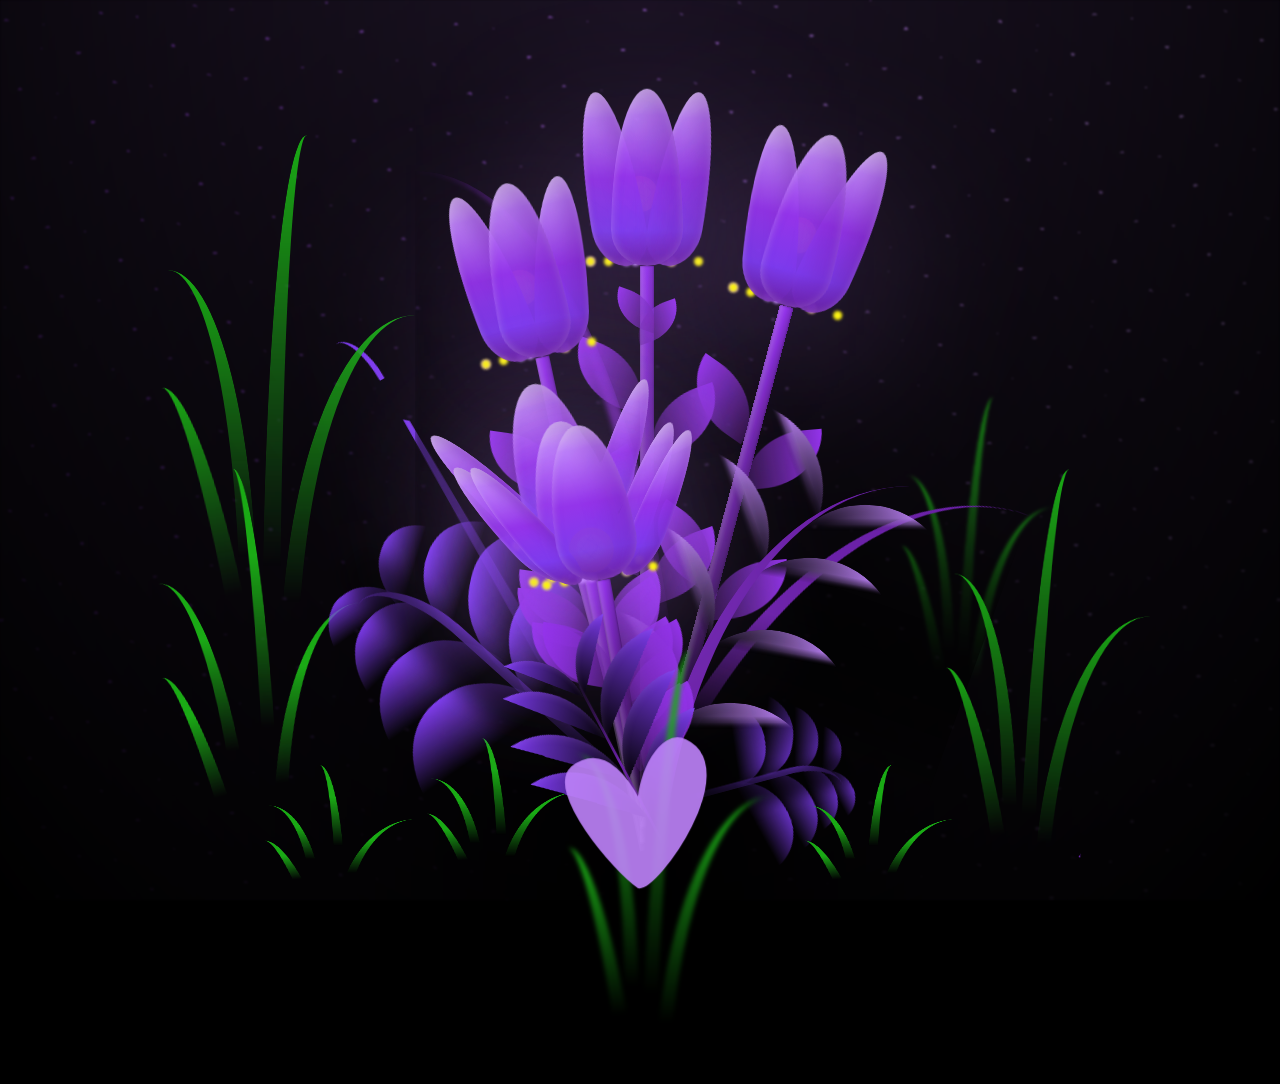
<file: flower/index.html>
<!DOCTYPE html>
<html lang="en" >
<head>
  <meta charset="UTF-8">
  <title>20/10 💜</title>
  <link rel="icon" href="data:image/svg+xml,<svg xmlns=%22http://www.w3.org/2000/svg%22 viewBox=%220 0 100 100%22><text y=%22.9em%22 font-size=%2290%22>💜</text></svg>">
  <link rel="stylesheet" href="./style.css">
  <link rel="stylesheet" href="../Firework/style.css">
</head>
<body class="not-loaded">

  <!-- SVG Spritesheet for Firework controls -->
  <div style="height: 0; width: 0; position: absolute; visibility: hidden;">
    <svg xmlns="http://www.w3.org/2000/svg">
      <symbol id="icon-play" viewBox="0 0 24 24">
        <path d="M8 5v14l11-7z"/>
      </symbol>
      <symbol id="icon-pause" viewBox="0 0 24 24">
        <path d="M6 19h4V5H6v14zm8-14v14h4V5h-4z"/>
      </symbol>
      <symbol id="icon-close" viewBox="0 0 24 24">
        <path d="M19 6.41L17.59 5 12 10.59 6.41 5 5 6.41 10.59 12 5 17.59 6.41 19 12 13.41 17.59 19 19 17.59 13.41 12z"/>
      </symbol>
      <symbol id="icon-settings" viewBox="0 0 24 24">
        <path d="M19.43 12.98c.04-.32.07-.64.07-.98s-.03-.66-.07-.98l2.11-1.65c.19-.15.24-.42.12-.64l-2-3.46c-.12-.22-.39-.3-.61-.22l-2.49 1c-.52-.4-1.08-.73-1.69-.98l-.38-2.65C14.46 2.18 14.25 2 14 2h-4c-.25 0-.46.18-.49.42l-.38 2.65c-.61.25-1.17.59-1.69.98l-2.49-1c-.23-.09-.49 0-.61.22l-2 3.46c-.13.22-.07.49.12.64l2.11 1.65c-.04.32-.07.65-.07.98s.03.66.07.98l-2.11 1.65c-.19.15-.24.42-.12.64l2 3.46c.12.22.39.3.61.22l2.49-1c.52.4 1.08.73 1.69.98l.38 2.65c.03.24.24.42.49.42h4c.25 0 .46-.18.49-.42l.38-2.65c.61-.25 1.17-.59 1.69-.98l2.49 1c.23.09.49 0 .61-.22l2-3.46c.12-.22.07-.49-.12-.64l-2.11-1.65zM12 15.5c-1.93 0-3.5-1.57-3.5-3.5s1.57-3.5 3.5-3.5 3.5 1.57 3.5 3.5-1.57 3.5-3.5 3.5z"/>
      </symbol>
      <symbol id="icon-sound-on" viewBox="0 0 24 24">
        <path d="M3 9v6h4l5 5V4L7 9H3zm13.5 3c0-1.77-1.02-3.29-2.5-4.03v8.05c1.48-.73 2.5-2.25 2.5-4.02zM14 3.23v2.06c2.89.86 5 3.54 5 6.71s-2.11 5.85-5 6.71v2.06c4.01-.91 7-4.49 7-8.77s-2.99-7.86-7-8.77z"/>
      </symbol>
      <symbol id="icon-sound-off" viewBox="0 0 24 24">
        <path d="M16.5 12c0-1.77-1.02-3.29-2.5-4.03v2.21l2.45 2.45c.03-.2.05-.41.05-.63zm2.5 0c0 .94-.2 1.82-.54 2.64l1.51 1.51C20.63 14.91 21 13.5 21 12c0-4.28-2.99-7.86-7-8.77v2.06c2.89.86 5 3.54 5 6.71zM4.27 3L3 4.27 7.73 9H3v6h4l5 5v-6.73l4.25 4.25c-.67.52-1.42.93-2.25 1.18v2.06c1.38-.31 2.63-.95 3.69-1.81L19.73 21 21 19.73l-9-9L4.27 3zM12 4L9.91 6.09 12 8.18V4z"/>
      </symbol>
    </svg>
  </div>

  <!-- Background Music -->
  <audio id="background-music" loop>
    <source src="../music.mp3" type="audio/mpeg">
  </audio>

  <!-- Next Button (hidden initially) -->
  <button class="next-button" id="next-button" style="display: none;">
    <span>típ nhé</span>
  </button>

  <!-- Photo Frame Left -->
  <div class="photo-frame photo-frame--left">
    <div class="frame-border">
      <img src="../img1.jpg" alt="Memory" class="frame-photo">
      <div class="frame-shine"></div>
    </div>
  </div>

  <!-- Photo Frame Right -->
  <div class="photo-frame photo-frame--right">
    <div class="frame-border">
      <img src="../img1.jpg" alt="Memory" class="frame-photo">
      <div class="frame-shine"></div>
    </div>
  </div>

  <!-- Fireflies (reduced for performance) -->
  <div class="fireflies">
    <div class="firefly"></div>
    <div class="firefly"></div>
    <div class="firefly"></div>
    <div class="firefly"></div>
    <div class="firefly"></div>
  </div>

  <div class="night"></div>
  
  <!-- Heartbeat animation at flower base -->
  <div class="heartbeat-container">
    <svg xmlns="http://www.w3.org/2000/svg" class="heartbeat-svg" version="1.1" viewBox="0 0 502.98 108.61">
      <path id="heart-purple" d="M213.35 29.43c19.41-15.19 33.68 10.86 37.73 18.82-.28-13.61 11.64-40.98 25.94-34.01 32.3 15.74-15.88 83.8-26.4 81.76-13.24-9-51.35-53.3-37.27-66.57Z" style="fill:#c084fc;stroke:#c084fc;stroke-width:1.5;stroke-linecap:butt;stroke-linejoin:miter;stroke-miterlimit:4;stroke-dasharray:none;stroke-opacity:1"/>
      <path pathLength="1" id="line-purple" d="M5.32 78.13c.96-.01 5-8.5 5.54-8.54.58-.05 6.1 8.51 7.1 8.51 3.66 0 9.29.06 10.71.05 2.53-.01 4.82-72.88 4.82-72.88l4.76 97.28 3.97-24.45 20.45-.22C64 77.86 77.1 63.66 78.36 63.8c1.31.15 6.68 14.08 7.94 14.07 2.3-.03 33.32.04 35.76.02.96 0 5-8.5 5.53-8.53.59-.05 6.1 8.51 7.1 8.5 3.66 0 9.3.07 10.72.06 2.53-.02 4.81-72.89 4.81-72.89l4.77 97.28 3.97-24.44s83.34-3.33 74.69 7.67c-8.65 11-45.3-42.94-31.65-53.58 25.6-19.96 49.96 36.94 40.26 36.5-12.2-.53 1.8-62.32 23.41-51.7 32.24 15.86-17.56 84.92-26.4 81.77-5.73-2.05-.68-21.68 31.4-26.58 26.65-6.42 29.5 2.35 52.62 7.11 2.53-.02 4.82-72.89 4.82-72.89l4.76 97.28 3.97-24.44 20.45-.22c1.31-.02 14.41-14.22 15.68-14.07 1.32.15 6.7 14.08 7.95 14.07 2.29-.03 33.32.04 35.76.02.95 0 5-8.5 5.53-8.54.58-.04 6.1 8.52 7.1 8.52 3.66 0 9.3.06 10.72.05 2.53-.02 4.81-72.89 4.81-72.89l4.77 97.28 3.97-24.44 20.45-.23c1.31-.01 14.4-14.22 15.68-14.07 1.32.16 6.69 14.09 7.94 14.07" />
    </svg>
  </div>
  
  <div class="flowers">
    <div class="flower flower--1">
      <div class="flower__leafs flower__leafs--1">
        <div class="flower__leaf flower__leaf--1"></div>
        <div class="flower__leaf flower__leaf--2"></div>
        <div class="flower__leaf flower__leaf--3"></div>
        <div class="flower__white-circle"></div>

        <div class="flower__light flower__light--1"></div>
        <div class="flower__light flower__light--2"></div>
        <div class="flower__light flower__light--3"></div>
        <div class="flower__light flower__light--4"></div>
        <div class="flower__light flower__light--5"></div>
        <div class="flower__light flower__light--6"></div>
        <div class="flower__light flower__light--7"></div>
        <div class="flower__light flower__light--8"></div>

      </div>
      <div class="flower__line">
        <div class="flower__line__leaf flower__line__leaf--1"></div>
        <div class="flower__line__leaf flower__line__leaf--2"></div>
        <div class="flower__line__leaf flower__line__leaf--3"></div>
        <div class="flower__line__leaf flower__line__leaf--4"></div>
        <div class="flower__line__leaf flower__line__leaf--5"></div>
        <div class="flower__line__leaf flower__line__leaf--6"></div>
      </div>
    </div>

    <div class="flower flower--6 flower--blooming">
      <div class="flower__leafs flower__leafs--6">
        <div class="flower__leaf flower__leaf--1"></div>
        <div class="flower__leaf flower__leaf--2"></div>
        <div class="flower__leaf flower__leaf--3"></div>
        <div class="flower__white-circle"></div>

        <div class="flower__light flower__light--1"></div>
        <div class="flower__light flower__light--2"></div>
        <div class="flower__light flower__light--3"></div>
        <div class="flower__light flower__light--4"></div>
        <div class="flower__light flower__light--5"></div>
        <div class="flower__light flower__light--6"></div>
        <div class="flower__light flower__light--7"></div>
        <div class="flower__light flower__light--8"></div>

      </div>
      <div class="flower__line">
        <div class="flower__line__leaf flower__line__leaf--1"></div>
        <div class="flower__line__leaf flower__line__leaf--2"></div>
        <div class="flower__line__leaf flower__line__leaf--3"></div>
      </div>
    </div>

    <div class="flower flower--2">
      <div class="flower__leafs flower__leafs--2">
        <div class="flower__leaf flower__leaf--1"></div>
        <div class="flower__leaf flower__leaf--2"></div>
        <div class="flower__leaf flower__leaf--3"></div>
        <div class="flower__white-circle"></div>

        <div class="flower__light flower__light--1"></div>
        <div class="flower__light flower__light--2"></div>
        <div class="flower__light flower__light--3"></div>
        <div class="flower__light flower__light--4"></div>
        <div class="flower__light flower__light--5"></div>
        <div class="flower__light flower__light--6"></div>
        <div class="flower__light flower__light--7"></div>
        <div class="flower__light flower__light--8"></div>

      </div>
      <div class="flower__line">
        <div class="flower__line__leaf flower__line__leaf--1"></div>
        <div class="flower__line__leaf flower__line__leaf--2"></div>
        <div class="flower__line__leaf flower__line__leaf--3"></div>
        <div class="flower__line__leaf flower__line__leaf--4"></div>
      </div>
    </div>

    <div class="flower flower--3">
      <div class="flower__leafs flower__leafs--3">
        <div class="flower__leaf flower__leaf--1"></div>
        <div class="flower__leaf flower__leaf--2"></div>
        <div class="flower__leaf flower__leaf--3"></div>
        <div class="flower__white-circle"></div>

        <div class="flower__light flower__light--1"></div>
        <div class="flower__light flower__light--2"></div>
        <div class="flower__light flower__light--3"></div>
        <div class="flower__light flower__light--4"></div>
        <div class="flower__light flower__light--5"></div>
        <div class="flower__light flower__light--6"></div>
        <div class="flower__light flower__light--7"></div>
        <div class="flower__light flower__light--8"></div>

      </div>
      <div class="flower__line">
        <div class="flower__line__leaf flower__line__leaf--1"></div>
        <div class="flower__line__leaf flower__line__leaf--2"></div>
        <div class="flower__line__leaf flower__line__leaf--3"></div>
        <div class="flower__line__leaf flower__line__leaf--4"></div>
      </div>
    </div>

    <div class="flower flower--4 flower--blooming">
      <div class="flower__leafs flower__leafs--4">
        <div class="flower__leaf flower__leaf--1"></div>
        <div class="flower__leaf flower__leaf--2"></div>
        <div class="flower__leaf flower__leaf--3"></div>
        <div class="flower__white-circle"></div>

        <div class="flower__light flower__light--1"></div>
        <div class="flower__light flower__light--2"></div>
        <div class="flower__light flower__light--3"></div>
        <div class="flower__light flower__light--4"></div>
        <div class="flower__light flower__light--5"></div>
        <div class="flower__light flower__light--6"></div>
        <div class="flower__light flower__light--7"></div>
        <div class="flower__light flower__light--8"></div>

      </div>
      <div class="flower__line">
        <div class="flower__line__leaf flower__line__leaf--1"></div>
        <div class="flower__line__leaf flower__line__leaf--2"></div>
        <div class="flower__line__leaf flower__line__leaf--3"></div>
      </div>
    </div>

    <div class="flower flower--5 flower--blooming">
      <div class="flower__leafs flower__leafs--5">
        <div class="flower__leaf flower__leaf--1"></div>
        <div class="flower__leaf flower__leaf--2"></div>
        <div class="flower__leaf flower__leaf--3"></div>
        <div class="flower__white-circle"></div>

        <div class="flower__light flower__light--1"></div>
        <div class="flower__light flower__light--2"></div>
        <div class="flower__light flower__light--3"></div>
        <div class="flower__light flower__light--4"></div>
        <div class="flower__light flower__light--5"></div>
        <div class="flower__light flower__light--6"></div>
        <div class="flower__light flower__light--7"></div>
        <div class="flower__light flower__light--8"></div>

      </div>
      <div class="flower__line">
        <div class="flower__line__leaf flower__line__leaf--1"></div>
        <div class="flower__line__leaf flower__line__leaf--2"></div>
        <div class="flower__line__leaf flower__line__leaf--3"></div>
      </div>
    </div>

    <div class="grow-ans" style="--d:1.2s">
      <div class="flower__g-long">
        <div class="flower__g-long__top"></div>
        <div class="flower__g-long__bottom"></div>
      </div>
    </div>

    <div class="growing-grass">
      <div class="flower__grass flower__grass--1">
        <div class="flower__grass--top"></div>
        <div class="flower__grass--bottom"></div>
        <div class="flower__grass__leaf flower__grass__leaf--1"></div>
        <div class="flower__grass__leaf flower__grass__leaf--2"></div>
        <div class="flower__grass__leaf flower__grass__leaf--3"></div>
        <div class="flower__grass__leaf flower__grass__leaf--4"></div>
        <div class="flower__grass__leaf flower__grass__leaf--5"></div>
        <div class="flower__grass__leaf flower__grass__leaf--6"></div>
        <div class="flower__grass__leaf flower__grass__leaf--7"></div>
        <div class="flower__grass__leaf flower__grass__leaf--8"></div>
        <div class="flower__grass__overlay"></div>
      </div>
    </div>

    <div class="growing-grass">
      <div class="flower__grass flower__grass--2">
        <div class="flower__grass--top"></div>
        <div class="flower__grass--bottom"></div>
        <div class="flower__grass__leaf flower__grass__leaf--1"></div>
        <div class="flower__grass__leaf flower__grass__leaf--2"></div>
        <div class="flower__grass__leaf flower__grass__leaf--3"></div>
        <div class="flower__grass__leaf flower__grass__leaf--4"></div>
        <div class="flower__grass__leaf flower__grass__leaf--5"></div>
        <div class="flower__grass__leaf flower__grass__leaf--6"></div>
        <div class="flower__grass__leaf flower__grass__leaf--7"></div>
        <div class="flower__grass__leaf flower__grass__leaf--8"></div>
        <div class="flower__grass__overlay"></div>
      </div>
    </div>

    <div class="grow-ans" style="--d:2.4s">
      <div class="flower__g-right flower__g-right--1">
        <div class="leaf"></div>
      </div>
    </div>

    <div class="grow-ans" style="--d:2.8s">
      <div class="flower__g-right flower__g-right--2">
        <div class="leaf"></div>
      </div>
    </div>

    <div class="grow-ans" style="--d:2.8s">
      <div class="flower__g-front">
        <div class="flower__g-front__leaf-wrapper flower__g-front__leaf-wrapper--1">
          <div class="flower__g-front__leaf"></div>
        </div>
        <div class="flower__g-front__leaf-wrapper flower__g-front__leaf-wrapper--2">
          <div class="flower__g-front__leaf"></div>
        </div>
        <div class="flower__g-front__leaf-wrapper flower__g-front__leaf-wrapper--3">
          <div class="flower__g-front__leaf"></div>
        </div>
        <div class="flower__g-front__leaf-wrapper flower__g-front__leaf-wrapper--4">
          <div class="flower__g-front__leaf"></div>
        </div>
        <div class="flower__g-front__leaf-wrapper flower__g-front__leaf-wrapper--5">
          <div class="flower__g-front__leaf"></div>
        </div>
        <div class="flower__g-front__leaf-wrapper flower__g-front__leaf-wrapper--6">
          <div class="flower__g-front__leaf"></div>
        </div>
        <div class="flower__g-front__leaf-wrapper flower__g-front__leaf-wrapper--7">
          <div class="flower__g-front__leaf"></div>
        </div>
        <div class="flower__g-front__leaf-wrapper flower__g-front__leaf-wrapper--8">
          <div class="flower__g-front__leaf"></div>
        </div>
        <div class="flower__g-front__line"></div>
      </div>
    </div>

    <div class="grow-ans" style="--d:3.2s">
      <div class="flower__g-fr">
        <div class="leaf"></div>
        <div class="flower__g-fr__leaf flower__g-fr__leaf--1"></div>
        <div class="flower__g-fr__leaf flower__g-fr__leaf--2"></div>
        <div class="flower__g-fr__leaf flower__g-fr__leaf--3"></div>
        <div class="flower__g-fr__leaf flower__g-fr__leaf--4"></div>
        <div class="flower__g-fr__leaf flower__g-fr__leaf--5"></div>
        <div class="flower__g-fr__leaf flower__g-fr__leaf--6"></div>
        <div class="flower__g-fr__leaf flower__g-fr__leaf--7"></div>
        <div class="flower__g-fr__leaf flower__g-fr__leaf--8"></div>
      </div>
    </div>

    <div class="long-g long-g--0">
      <div class="grow-ans" style="--d:3s">
        <div class="leaf leaf--0"></div>
      </div>
      <div class="grow-ans" style="--d:2.2s">
        <div class="leaf leaf--1"></div>
      </div>
      <div class="grow-ans" style="--d:3.4s">
        <div class="leaf leaf--2"></div>
      </div>
      <div class="grow-ans" style="--d:3.6s">
        <div class="leaf leaf--3"></div>
      </div>
    </div>

    <div class="long-g long-g--1">
      <div class="grow-ans" style="--d:3.6s">
        <div class="leaf leaf--0"></div>
      </div>
      <div class="grow-ans" style="--d:3.8s">
        <div class="leaf leaf--1"></div>
      </div>
      <div class="grow-ans" style="--d:4s">
        <div class="leaf leaf--2"></div>
      </div>
      <div class="grow-ans" style="--d:4.2s">
        <div class="leaf leaf--3"></div>
      </div>
    </div>

    <div class="long-g long-g--2">
      <div class="grow-ans" style="--d:4s">
        <div class="leaf leaf--0"></div>
      </div>
      <div class="grow-ans" style="--d:4.2s">
        <div class="leaf leaf--1"></div>
      </div>
      <div class="grow-ans" style="--d:4.4s">
        <div class="leaf leaf--2"></div>
      </div>
      <div class="grow-ans" style="--d:4.6s">
        <div class="leaf leaf--3"></div>
      </div>
    </div>

    <div class="long-g long-g--3">
      <div class="grow-ans" style="--d:4s">
        <div class="leaf leaf--0"></div>
      </div>
      <div class="grow-ans" style="--d:4.2s">
        <div class="leaf leaf--1"></div>
      </div>
      <div class="grow-ans" style="--d:3s">
        <div class="leaf leaf--2"></div>
      </div>
      <div class="grow-ans" style="--d:3.6s">
        <div class="leaf leaf--3"></div>
      </div>
    </div>

    <div class="long-g long-g--4">
      <div class="grow-ans" style="--d:4s">
        <div class="leaf leaf--0"></div>
      </div>
      <div class="grow-ans" style="--d:4.2s">
        <div class="leaf leaf--1"></div>
      </div>
      <div class="grow-ans" style="--d:3s">
        <div class="leaf leaf--2"></div>
      </div>
      <div class="grow-ans" style="--d:3.6s">
        <div class="leaf leaf--3"></div>
      </div>
    </div>

    <div class="long-g long-g--5">
      <div class="grow-ans" style="--d:4s">
        <div class="leaf leaf--0"></div>
      </div>
      <div class="grow-ans" style="--d:4.2s">
        <div class="leaf leaf--1"></div>
      </div>
      <div class="grow-ans" style="--d:3s">
        <div class="leaf leaf--2"></div>
      </div>
      <div class="grow-ans" style="--d:3.6s">
        <div class="leaf leaf--3"></div>
      </div>
    </div>

    <div class="long-g long-g--6">
      <div class="grow-ans" style="--d:4.2s">
        <div class="leaf leaf--0"></div>
      </div>
      <div class="grow-ans" style="--d:4.4s">
        <div class="leaf leaf--1"></div>
      </div>
      <div class="grow-ans" style="--d:4.6s">
        <div class="leaf leaf--2"></div>
      </div>
      <div class="grow-ans" style="--d:4.8s">
        <div class="leaf leaf--3"></div>
      </div>
    </div>

    <div class="long-g long-g--7">
      <div class="grow-ans" style="--d:3s">
        <div class="leaf leaf--0"></div>
      </div>
      <div class="grow-ans" style="--d:3.2s">
        <div class="leaf leaf--1"></div>
      </div>
      <div class="grow-ans" style="--d:3.5s">
        <div class="leaf leaf--2"></div>
      </div>
      <div class="grow-ans" style="--d:3.6s">
        <div class="leaf leaf--3"></div>
      </div>
    </div>
  </div>

  <!-- Firework Canvas Container (hidden initially) -->
  <div id="firework-container" class="scene-container" style="display: none;">
    <div class="stage-container">
      <div class="canvas-container">
        <canvas id="trails-canvas"></canvas>
        <canvas id="main-canvas"></canvas>
      </div>
    </div>
    <div class="controls">
      <div class="btn pause-btn">
        <svg fill="white" width="24" height="24"><use href="#icon-pause" xlink:href="#icon-pause"></use></svg>
      </div>
      <div class="btn sound-btn">
        <svg fill="white" width="24" height="24"><use href="#icon-sound-on" xlink:href="#icon-sound-on"></use></svg>
      </div>
      <div class="btn settings-btn">
        <svg fill="white" width="24" height="24"><use href="#icon-settings" xlink:href="#icon-settings"></use></svg>
      </div>
    </div>
    <div class="menu">
      <div class="menu__inner-wrap">
        <div class="menu__header">Settings</div>
        <form>
          <div class="form-option form-option--select">
            <label class="shell-type-label">Shell Type</label>
            <select class="shell-type">
              <option value="Random">Random</option>
            </select>
          </div>
          <div class="form-option form-option--select">
            <label class="shell-size-label">Shell Size</label>
            <select class="shell-size">
              <option value="3">Large</option>
            </select>
          </div>
          <div class="form-option form-option--select">
            <label class="quality-ui-label">Quality</label>
            <select class="quality-ui">
              <option value="3">High</option>
            </select>
          </div>
          <div class="form-option form-option--select">
            <label class="sky-lighting-label">Sky Lighting</label>
            <select class="sky-lighting">
              <option value="2">Normal</option>
            </select>
          </div>
          <div class="form-option form-option--select">
            <label class="scaleFactor-label">Scale</label>
            <select class="scaleFactor">
              <option value="1">1x</option>
            </select>
          </div>
          <div class="form-option form-option--checkbox">
            <label class="auto-launch-label">Auto Fire</label>
            <input class="auto-launch" type="checkbox" checked />
          </div>
          <div class="form-option form-option--checkbox">
            <label class="finale-mode-label">Finale Mode</label>
            <input class="finale-mode" type="checkbox" />
          </div>
          <div class="form-option form-option--checkbox">
            <label class="hide-controls-label">Hide Controls</label>
            <input class="hide-controls" type="checkbox" />
          </div>
          <div class="form-option form-option--checkbox form-option--fullscreen">
            <label class="fullscreen-label">Fullscreen</label>
            <input class="fullscreen" type="checkbox" />
          </div>
          <div class="form-option form-option--checkbox">
            <label class="long-exposure-label">Open Shutter</label>
            <input class="long-exposure" type="checkbox" />
          </div>
        </form>
      </div>
    </div>
  </div>

  <!-- Heart Animation Container (hidden initially) -->
  <div id="heart-container" class="scene-container" style="display: none;">
    <div id="heart-3d-container"></div>
    <div class="heart-fireflies">
      <div class="firefly"></div>
      <div class="firefly"></div>
      <div class="firefly"></div>
      <div class="firefly"></div>
      <div class="firefly"></div>
    </div>
    <div id="heart-message-overlay">
      <div id="heart-message-text"></div>
    </div>
  </div>

</body>

  <!-- Import map for Three.js -->
  <script type="importmap">
    {
      "imports": {
        "three": "https://cdn.jsdelivr.net/npm/three@0.162.0/build/three.module.js",
        "three/addons/": "https://cdn.jsdelivr.net/npm/three@0.162.0/examples/jsm/"
      }
    }
  </script>
  
  <!-- Firework dependencies -->
  <script src='https://s3-us-west-2.amazonaws.com/s.cdpn.io/329180/fscreen%401.0.1.js'></script>
  <script src='https://s3-us-west-2.amazonaws.com/s.cdpn.io/329180/Stage%400.1.4.js'></script>
  <script src='https://s3-us-west-2.amazonaws.com/s.cdpn.io/329180/MyMath.js'></script>
  
  <!-- Main scripts -->
  <script src="./script.js"></script>
  <script src="./firework-full.js"></script>
  <script type="module" src="./heart-animation-full.js"></script>

</body>
</html>
</file>
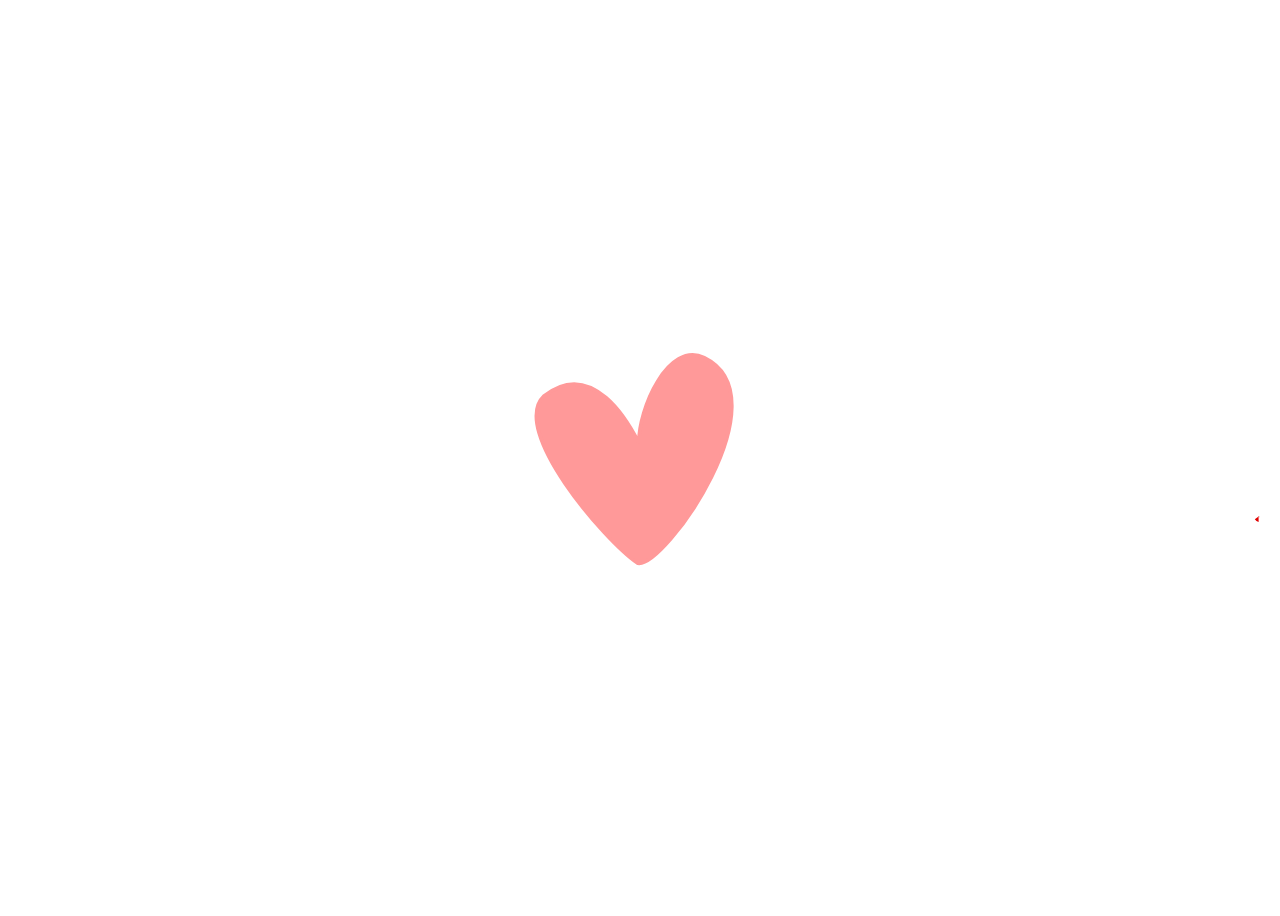
<file: hands/index.html>
<!DOCTYPE html>
<html lang="en" >
<head>
  <meta charset="UTF-8">
  <title> 💖 Heart Rate line animation </title>
  <link rel="stylesheet" href="./style.css">

</head>
<body>
<!-- partial:index.partial.html -->
<svg xmlns="http://www.w3.org/2000/svg" id="svg5" version="1.1" viewBox="0 0 502.98 108.61">
  <path id="heart" d="M213.35 29.43c19.41-15.19 33.68 10.86 37.73 18.82-.28-13.61 11.64-40.98 25.94-34.01 32.3 15.74-15.88 83.8-26.4 81.76-13.24-9-51.35-53.3-37.27-66.57Z" style="fill:#ff9999;stroke:#ff9999;stroke-width:1.5;stroke-linecap:butt;stroke-linejoin:miter;stroke-miterlimit:4;stroke-dasharray:none;stroke-opacity:1"/>
  <path  pathLength="1" id="line" d="M5.32 78.13c.96-.01 5-8.5 5.54-8.54.58-.05 6.1 8.51 7.1 8.51 3.66 0 9.29.06 10.71.05 2.53-.01 4.82-72.88 4.82-72.88l4.76 97.28 3.97-24.45 20.45-.22C64 77.86 77.1 63.66 78.36 63.8c1.31.15 6.68 14.08 7.94 14.07 2.3-.03 33.32.04 35.76.02.96 0 5-8.5 5.53-8.53.59-.05 6.1 8.51 7.1 8.5 3.66 0 9.3.07 10.72.06 2.53-.02 4.81-72.89 4.81-72.89l4.77 97.28 3.97-24.44s83.34-3.33 74.69 7.67c-8.65 11-45.3-42.94-31.65-53.58 25.6-19.96 49.96 36.94 40.26 36.5-12.2-.53 1.8-62.32 23.41-51.7 32.24 15.86-17.56 84.92-26.4 81.77-5.73-2.05-.68-21.68 31.4-26.58 26.65-6.42 29.5 2.35 52.62 7.11 2.53-.02 4.82-72.89 4.82-72.89l4.76 97.28 3.97-24.44 20.45-.22c1.31-.02 14.41-14.22 15.68-14.07 1.32.15 6.7 14.08 7.95 14.07 2.29-.03 33.32.04 35.76.02.95 0 5-8.5 5.53-8.54.58-.04 6.1 8.52 7.1 8.52 3.66 0 9.3.06 10.72.05 2.53-.02 4.81-72.89 4.81-72.89l4.77 97.28 3.97-24.44 20.45-.23c1.31-.01 14.4-14.22 15.68-14.07 1.32.16 6.69 14.09 7.94 14.07" />
</svg>
<!-- partial -->
  
</body>
</html>
</file>
<file: flower/style.css>
*,
*::after,
*::before {
  padding: 0;
  margin: 0;
  box-sizing: border-box;
} 

:root {
  --dark-color: #000;
}

body {
  display: flex;
  align-items: flex-end;
  justify-content: center;
  min-height: 100vh;
  background-color: var(--dark-color);
  overflow: hidden;
  perspective: 1000px;
  transition: height 3s ease-out;
}

body.flying-to-sky {
  overflow: hidden; /* No scroll, just transform */
}

/* Disable other animations during flying */
body.flying-to-sky .flowers,
body.flying-to-sky .photo-frame,
body.flying-to-sky .fireflies,
body.flying-to-sky .heartbeat-container {
  animation: none;
  transition: none; /* Use JS transform only */
}

/* Next Button Styles */
.next-button {
  position: fixed;
  top: 3vmin;
  right: 3vmin;
  padding: 2vmin 3vmin;
  border-radius: 50px;
  border: 2px solid #c084fc;
  background: linear-gradient(135deg, #9333ea, #7c3aed);
  color: white;
  font-size: 2.5vmin;
  font-weight: bold;
  cursor: pointer;
  z-index: 1000;
  display: flex;
  align-items: center;
  justify-content: center;
  box-shadow: 0 4px 20px rgba(147, 51, 234, 0.4), 0 0 40px rgba(147, 51, 234, 0.2);
  transition: all 0.3s ease;
  outline: none;
  animation: pulse-button 2s ease-in-out infinite;
  white-space: nowrap;
  font-family: Arial, sans-serif;
  will-change: transform, box-shadow;
  backface-visibility: hidden;
}

.next-button:hover {
  transform: scale(1.05);
  box-shadow: 0 6px 30px rgba(147, 51, 234, 0.6), 0 0 60px rgba(147, 51, 234, 0.4);
  background: linear-gradient(135deg, #a855f7, #9333ea);
}

.next-button:active {
  transform: scale(0.95);
}

.next-button span {
  display: inline-block;
  transition: transform 0.3s ease;
}

.next-button:hover span {
  transform: scale(1.05);
}

@keyframes pulse-button {
  0%, 100% {
    box-shadow: 0 4px 20px rgba(147, 51, 234, 0.4), 0 0 40px rgba(147, 51, 234, 0.2);
  }
  50% {
    box-shadow: 0 6px 30px rgba(147, 51, 234, 0.6), 0 0 60px rgba(147, 51, 234, 0.4);
  }
}

/* Photo Frame Styles */
.photo-frame {
  position: fixed;
  top: 50%;
  transform: translateY(-50%);
  z-index: 500;
  opacity: 0;
  animation: sway 4s ease-in-out infinite, fadeInFrame 2s ease-out 1s forwards;
  transition: transform 3s ease-out, opacity 3s ease-out;
  will-change: transform, opacity;
  backface-visibility: hidden;
}

/* Photo frames will be animated via JS */

.photo-frame--left {
  left: 5vmin;
}

.photo-frame--right {
  right: 5vmin;
}

.frame-border {
  position: relative;
  padding: 1.5vmin;
  background: linear-gradient(135deg, #8b5cf6, #6d28d9, #7c3aed);
  border-radius: 2vmin;
  box-shadow: 
    0 8px 32px rgba(139, 92, 246, 0.4),
    0 0 60px rgba(139, 92, 246, 0.2),
    inset 0 2px 4px rgba(255, 255, 255, 0.3);
  overflow: hidden;
}

/* Circle frame for left */
.photo-frame--left .frame-border {
  width: 35vmin;
  height: 35vmin;
  border-radius: 50%;
  padding: 1.5vmin;
  background: linear-gradient(135deg, #a78bfa, #8b5cf6, #7c3aed);
  box-shadow: 
    0 8px 32px rgba(139, 92, 246, 0.5),
    0 0 60px rgba(139, 92, 246, 0.3),
    inset 0 2px 4px rgba(255, 255, 255, 0.3);
}

.photo-frame--left .frame-photo {
  width: 32vmin;
  height: 32vmin;
  border-radius: 50%;
  object-fit: cover;
}

/* Heart frame for right */
.photo-frame--right .frame-border {
  width: 35vmin;
  height: 35vmin;
  border-radius: 0;
  padding: 0;
  background: linear-gradient(135deg, #e879f9, #c026d3, #a855f7);
  box-shadow: 
    0 8px 32px rgba(232, 121, 249, 0.5),
    0 0 60px rgba(232, 121, 249, 0.3),
    inset 0 2px 4px rgba(255, 255, 255, 0.3);
  clip-path: polygon(
    50% 15%,
    61% 6%, 72% 4%, 83% 7%, 89% 15%, 92% 25%, 92% 35%, 89% 45%, 
    83% 55%, 75% 65%, 65% 75%, 55% 85%, 50% 95%, 45% 85%, 35% 75%, 
    25% 65%, 17% 55%, 11% 45%, 8% 35%, 8% 25%, 11% 15%, 17% 7%, 28% 4%, 39% 6%
  );
}

.photo-frame--right .frame-photo {
  width: 35vmin;
  height: 35vmin;
  border-radius: 0;
  object-fit: cover;
  clip-path: polygon(
    50% 18%,
    60% 10%, 70% 8%, 80% 11%, 86% 18%, 89% 27%, 89% 36%, 86% 45%, 
    80% 54%, 73% 63%, 64% 72%, 55% 81%, 50% 88%, 45% 81%, 36% 72%, 
    27% 63%, 20% 54%, 14% 45%, 11% 36%, 11% 27%, 14% 18%, 20% 11%, 30% 8%, 40% 10%
  );
}

.frame-photo {
  display: block;
  width: 30vmin;
  height: 40vmin;
  object-fit: cover;
  border-radius: 1vmin;
  filter: brightness(0.95) contrast(1.05);
}

.frame-shine {
  position: absolute;
  top: 0;
  left: -100%;
  width: 50%;
  height: 100%;
  background: linear-gradient(90deg, 
    transparent, 
    rgba(255, 255, 255, 0.3), 
    transparent
  );
  animation: shine 8s ease-in-out infinite;
  pointer-events: none;
}

@keyframes sway {
  0%, 100% {
    transform: translateY(-50%) rotate(0deg);
  }
  25% {
    transform: translateY(-48%) rotate(2deg);
  }
  75% {
    transform: translateY(-52%) rotate(-2deg);
  }
}

@keyframes shine {
  0%, 100% {
    left: -100%;
  }
  50% {
    left: 150%;
  }
}

@keyframes fadeInFrame {
  0% {
    opacity: 0;
    transform: translateY(-50%) scale(0.8);
  }
  100% {
    opacity: 1;
    transform: translateY(-50%) scale(1);
  }
}

/* Fireflies Styles */
.fireflies {
  position: fixed;
  top: 0;
  left: 0;
  width: 100%;
  height: 100%;
  pointer-events: none;
  z-index: 100;
  will-change: transform;
  backface-visibility: hidden;
  transform: translate3d(0, 0, 0); /* Initial state for GPU */
}

.firefly {
  position: absolute;
  width: 0.8vmin;
  height: 0.8vmin;
  border-radius: 50%;
  background: radial-gradient(circle, #ffd700, #ffed4e);
  box-shadow:
    0 0 10px #ffd700,
    0 0 20px #ffd700,
    0 0 30px #ffd700;
  animation: fly 15s infinite ease-in-out;
  opacity: 0;
  will-change: transform, opacity;
  backface-visibility: hidden;
}

.firefly:nth-child(1) {
  left: 20%;
  top: 30%;
  animation-delay: 0s;
  animation-duration: 12s;
}

.firefly:nth-child(2) {
  left: 70%;
  top: 20%;
  animation-delay: 1s;
  animation-duration: 14s;
}

.firefly:nth-child(3) {
  left: 40%;
  top: 50%;
  animation-delay: 2s;
  animation-duration: 13s;
}

.firefly:nth-child(4) {
  left: 85%;
  top: 40%;
  animation-delay: 3s;
  animation-duration: 15s;
}

.firefly:nth-child(5) {
  left: 15%;
  top: 70%;
  animation-delay: 1.5s;
  animation-duration: 11s;
}

.firefly:nth-child(6) {
  left: 60%;
  top: 65%;
  animation-delay: 2.5s;
  animation-duration: 16s;
}

.firefly:nth-child(7) {
  left: 30%;
  top: 15%;
  animation-delay: 4s;
  animation-duration: 13s;
}

.firefly:nth-child(8) {
  left: 90%;
  top: 60%;
  animation-delay: 0.5s;
  animation-duration: 14s;
}

.firefly:nth-child(9) {
  left: 50%;
  top: 35%;
  animation-delay: 3.5s;
  animation-duration: 12s;
}

.firefly:nth-child(10) {
  left: 25%;
  top: 80%;
  animation-delay: 2s;
  animation-duration: 15s;
}

@keyframes fly {
  0% {
    transform: translate3d(0, 0, 0) scale(1);
    opacity: 0;
  }
  10% {
    opacity: 1;
  }
  25% {
    transform: translate3d(20vmin, -15vmin, 0) scale(0.8);
    opacity: 0.8;
  }
  50% {
    transform: translate3d(-10vmin, -25vmin, 0) scale(1.2);
    opacity: 1;
  }
  75% {
    transform: translate3d(15vmin, 10vmin, 0) scale(0.9);
    opacity: 0.6;
  }
  90% {
    opacity: 0.3;
  }
  100% {
    transform: translate3d(0, 0, 0) scale(1);
    opacity: 0;
  }
}

.night {
  position: fixed;
  left: 50%;
  top: 0;
  transform: translateX(-50%);
  width: 100%;
  height: 100%;
  filter: blur(0.1vmin);
  background-image: radial-gradient(ellipse at top, transparent 0%, var(--dark-color)), radial-gradient(ellipse at bottom, var(--dark-color), rgba(192, 132, 252, 0.2)), repeating-linear-gradient(220deg, black 0px, black 19px, transparent 19px, transparent 22px), repeating-linear-gradient(189deg, black 0px, black 19px, transparent 19px, transparent 22px), repeating-linear-gradient(148deg, black 0px, black 19px, transparent 19px, transparent 22px), linear-gradient(90deg, #9333ea, #d4a5ff);
}

/* Background stays fixed, doesn't move */

/* Heartbeat animation at flower base */
.heartbeat-container {
  position: fixed;
  bottom: 5vmin;
  left: 50%;
  transform: translateX(-50%) scale(3);
  z-index: 400;
  opacity: 0.9;
  pointer-events: none;
  transition: transform 3s ease-out, opacity 3s ease-out;
  will-change: transform, opacity;
  backface-visibility: hidden;
}

/* Heartbeat will be animated via JS */

.heartbeat-svg {
  overflow: visible;
  width: 100%;
  height: auto;
}

.heartbeat-svg path#line-purple {
  fill: none;
  stroke: #9333ea;
  stroke-width: 2;
  stroke-linecap: butt;
  stroke-linejoin: round;
  stroke-miterlimit: 4;
  stroke-dasharray: none;
  stroke-opacity: 1;
  stroke-dasharray: 1;
  stroke-dashoffset: 1;
  animation: dash-purple 4s linear infinite;
}

.heartbeat-svg path#heart-purple {
  transform-origin: 50% 50%;
  animation: blink-purple 4s linear infinite;
  fill: #c084fc;
  stroke: #c084fc;
}

@keyframes dash-purple {
  0% {
    stroke-dashoffset: 1;
  }
  80% {
    stroke-dashoffset: 0;
  }
  100% {
    stroke-dashoffset: 0;
  }
}

@keyframes blink-purple {
  0% {
    opacity: 0;
    transform: scale(0);
  }
  60% {
    opacity: 0;
    transform: scale(0);
  }
  70% {
    opacity: 1;
    transform: scale(1.2);
  }
  75% {
    opacity: 1;
    transform: scale(1.0);
  }
  80% {
    opacity: 1;
    transform: scale(1.2);
  }
  85% {
    opacity: 1;
    transform: scale(1.0);
  }
  100% {
    opacity: 0;
    transform: scale(1.0);
  }
}

.flowers {
  position: relative;
  transform: scale(0.9);
  transition: transform 3s ease-out;
}

.flowers {
  will-change: transform;
  backface-visibility: hidden;
  transform: translate3d(0, 0, 0); /* Initial state for GPU */
}

.flower {
  position: absolute;
  bottom: 10vmin;
  transform-origin: bottom center;
  z-index: 10;
  --fl-speed: 0.8s;
  will-change: transform;
  backface-visibility: hidden;
}
.flower--1 {
  left: 20%;
  bottom: 6.4vmin;
  animation: moving-flower-1 4s linear infinite;
}
.flower--1 .flower__line {
  height: 64vmin;
  animation-delay: 0.3s;
}
.flower--1 .flower__line__leaf--1 {
  animation: blooming-leaf-right var(--fl-speed) 1.6s backwards;
}
.flower--1 .flower__line__leaf--2 {
  animation: blooming-leaf-right var(--fl-speed) 1.4s backwards;
}
.flower--1 .flower__line__leaf--3 {
  animation: blooming-leaf-left var(--fl-speed) 1.2s backwards;
}
.flower--1 .flower__line__leaf--4 {
  animation: blooming-leaf-left var(--fl-speed) 1s backwards;
}
.flower--1 .flower__line__leaf--5 {
  animation: blooming-leaf-right var(--fl-speed) 1.8s backwards;
}
.flower--1 .flower__line__leaf--6 {
  animation: blooming-leaf-left var(--fl-speed) 2s backwards;
}
.flower--2 {
  left: 50%;
  bottom: 8vmin;
  transform: rotate(15deg);
  animation: moving-flower-2 4s linear infinite;
}
.flower--2 .flower__line {
  height: 60vmin;
  animation-delay: 0.6s;
}
.flower--2 .flower__line__leaf--1 {
  animation: blooming-leaf-right var(--fl-speed) 1.9s backwards;
}
.flower--2 .flower__line__leaf--2 {
  animation: blooming-leaf-right var(--fl-speed) 1.7s backwards;
}
.flower--2 .flower__line__leaf--3 {
  animation: blooming-leaf-left var(--fl-speed) 1.5s backwards;
}
.flower--2 .flower__line__leaf--4 {
  animation: blooming-leaf-left var(--fl-speed) 1.3s backwards;
}
.flower--3 {
  left: 75%;
  bottom: 5.6vmin;
  transform: rotate(-12deg);
  animation: moving-flower-3 4s linear infinite;
}
.flower--3 .flower__line {
  height: 56vmin;
  animation-delay: 0.9s;
}
.flower--3 .flower__line__leaf--1 {
  animation: blooming-leaf-right var(--fl-speed) 2.5s backwards;
}
.flower--3 .flower__line__leaf--2 {
  animation: blooming-leaf-right var(--fl-speed) 2.3s backwards;
}
.flower--3 .flower__line__leaf--3 {
  animation: blooming-leaf-left var(--fl-speed) 2.1s backwards;
}
.flower--3 .flower__line__leaf--4 {
  animation: blooming-leaf-left var(--fl-speed) 1.9s backwards;
}
.flower--4 {
  left: 35%;
  bottom: 6.4vmin;
  transform: rotate(-12deg);
  animation: moving-flower-2 4s 0.5s linear infinite;
  z-index: 100;
}
.flower--4 .flower__line {
  height: 30.4vmin;
  animation-delay: 0.5s;
}
.flower--4 .flower__line__leaf--1 {
  animation: blooming-leaf-right var(--fl-speed) 1.7s backwards;
}
.flower--4 .flower__line__leaf--2 {
  animation: blooming-leaf-right var(--fl-speed) 1.5s backwards;
}
.flower--4 .flower__line__leaf--3 {
  animation: blooming-leaf-left var(--fl-speed) 1.3s backwards;
}
.flower--5 {
  left: 63%;
  bottom: 8vmin;
  transform: rotate(-10deg);
  animation: moving-flower-1 4s 1s linear infinite;
  z-index: 100;
}
.flower--5 .flower__line {
  height: 28vmin;
  animation-delay: 0.7s;
}
.flower--5 .flower__line__leaf--1 {
  animation: blooming-leaf-right var(--fl-speed) 2s backwards;
}
.flower--5 .flower__line__leaf--2 {
  animation: blooming-leaf-right var(--fl-speed) 1.8s backwards;
}
.flower--5 .flower__line__leaf--3 {
  animation: blooming-leaf-left var(--fl-speed) 1.6s backwards;
}
.flower--6 {
  left: 12%;
  bottom: 9.6vmin;
  transform: rotate(-15deg);
  animation: moving-flower-3 4s 1.2s linear infinite;
  z-index: 100;
}
.flower--6 .flower__line {
  height: 32vmin;
  animation-delay: 0.4s;
}
.flower--6 .flower__line__leaf--1 {
  animation: blooming-leaf-right var(--fl-speed) 1.8s backwards;
}
.flower--6 .flower__line__leaf--2 {
  animation: blooming-leaf-right var(--fl-speed) 1.6s backwards;
}
.flower--6 .flower__line__leaf--3 {
  animation: blooming-leaf-left var(--fl-speed) 1.4s backwards;
}
.flower__leafs {
  position: relative;
  animation: blooming-flower 2s backwards;
}
.flower__leafs--1 {
  animation-delay: 1.1s;
}
.flower__leafs--2 {
  animation-delay: 1.4s;
}
.flower__leafs--3 {
  animation-delay: 1.7s;
}
.flower__leafs--4 {
  animation-delay: 1.3s;
}
.flower__leafs--5 {
  animation-delay: 1.6s;
}
.flower__leafs--6 {
  animation-delay: 1.2s;
}
.flower__leafs::after {
  content: "";
  position: absolute;
  left: 0;
  top: 0;
  transform: translate(-50%, -100%);
  width: 8vmin;
  height: 8vmin;
  background-color: #c084fc;
  filter: blur(10vmin);
}
.flower__leaf {
  position: absolute;
  bottom: 0;
  left: 50%;
  width: 8vmin;
  height: 20vmin;
  border-radius: 50% 50% 50% 50%/80% 80% 20% 20%;
  background-color: #d4a5ff;
  background-image: linear-gradient(to top, #6b21a8 0%, #7c3aed 20%, #9333ea 50%, #c084fc 85%, #e9d5ff 100%);
  transform-origin: bottom center;
  opacity: 0.95;
  box-shadow: inset -2vmin 0 3vmin rgba(107, 33, 168, 0.4), inset 0 0 1vmin rgba(255, 255, 255, 0.3);
}
.flower__leaf--1 {
  transform: translate(-50%, 0%) rotateX(10deg);
  z-index: 3;
}
.flower__leaf--2 {
  transform: translate(-20%, 0%) rotateY(-40deg) rotateX(15deg);
  z-index: 2;
}
.flower__leaf--3 {
  transform: translate(-80%, 0%) rotateY(40deg) rotateX(15deg);
  z-index: 2;
}

/* Tulip nở - cánh hoa xoè rộng */
.flower--blooming .flower__leaf {
  width: 9vmin;
  height: 18vmin;
  border-radius: 50% 50% 48% 48%/75% 75% 25% 25%;
}
.flower--blooming .flower__leaf--1 {
  transform: translate(-50%, 0%) rotateX(-15deg);
  z-index: 3;
}
.flower--blooming .flower__leaf--2 {
  transform: translate(-15%, 0%) rotateY(-60deg) rotateX(35deg);
  z-index: 2;
}
.flower--blooming .flower__leaf--3 {
  transform: translate(-85%, 0%) rotateY(60deg) rotateX(35deg);
  z-index: 2;
}
.flower--blooming .flower__white-circle {
  width: 5vmin;
  height: 5vmin;
  left: -2.5vmin;
  top: -6vmin;
  z-index: -1;
}

.flower__white-circle {
  position: absolute;
  left: -2vmin;
  top: -10vmin;
  width: 4vmin;
  height: 4vmin;
  border-radius: 50%;
  background: radial-gradient(circle, #fbbf24 0%, #f59e0b 50%, #d97706 100%);
  box-shadow: 0 0 1vmin rgba(251, 191, 36, 0.6);
  z-index: -1;
}
.flower__white-circle::after {
  content: "";
  position: absolute;
  left: 50%;
  top: 45%;
  transform: translate(-50%, -50%);
  width: 60%;
  height: 60%;
  border-radius: inherit;
  background-image: repeating-linear-gradient(135deg, rgba(0, 0, 0, 0.03) 0px, rgba(0, 0, 0, 0.03) 1px, transparent 1px, transparent 12px), repeating-linear-gradient(45deg, rgba(0, 0, 0, 0.03) 0px, rgba(0, 0, 0, 0.03) 1px, transparent 1px, transparent 12px), repeating-linear-gradient(67.5deg, rgba(0, 0, 0, 0.03) 0px, rgba(0, 0, 0, 0.03) 1px, transparent 1px, transparent 12px), repeating-linear-gradient(135deg, rgba(0, 0, 0, 0.03) 0px, rgba(0, 0, 0, 0.03) 1px, transparent 1px, transparent 12px), repeating-linear-gradient(45deg, rgba(0, 0, 0, 0.03) 0px, rgba(0, 0, 0, 0.03) 1px, transparent 1px, transparent 12px), repeating-linear-gradient(112.5deg, rgba(0, 0, 0, 0.03) 0px, rgba(0, 0, 0, 0.03) 1px, transparent 1px, transparent 12px), repeating-linear-gradient(112.5deg, rgba(0, 0, 0, 0.03) 0px, rgba(0, 0, 0, 0.03) 1px, transparent 1px, transparent 12px), repeating-linear-gradient(45deg, rgba(0, 0, 0, 0.03) 0px, rgba(0, 0, 0, 0.03) 1px, transparent 1px, transparent 12px), repeating-linear-gradient(22.5deg, rgba(0, 0, 0, 0.03) 0px, rgba(0, 0, 0, 0.03) 1px, transparent 1px, transparent 12px), repeating-linear-gradient(45deg, rgba(0, 0, 0, 0.03) 0px, rgba(0, 0, 0, 0.03) 1px, transparent 1px, transparent 12px), repeating-linear-gradient(22.5deg, rgba(0, 0, 0, 0.03) 0px, rgba(0, 0, 0, 0.03) 1px, transparent 1px, transparent 12px), repeating-linear-gradient(135deg, rgba(0, 0, 0, 0.03) 0px, rgba(0, 0, 0, 0.03) 1px, transparent 1px, transparent 12px), repeating-linear-gradient(157.5deg, rgba(0, 0, 0, 0.03) 0px, rgba(0, 0, 0, 0.03) 1px, transparent 1px, transparent 12px), repeating-linear-gradient(67.5deg, rgba(0, 0, 0, 0.03) 0px, rgba(0, 0, 0, 0.03) 1px, transparent 1px, transparent 12px), repeating-linear-gradient(67.5deg, rgba(0, 0, 0, 0.03) 0px, rgba(0, 0, 0, 0.03) 1px, transparent 1px, transparent 12px), linear-gradient(90deg, #ffeb12, #ffce00);
}
.flower__line {
  height: 55vmin;
  width: 1.5vmin;
  background-image: linear-gradient(to left, rgba(0, 0, 0, 0.2), transparent, rgba(255, 255, 255, 0.2)), linear-gradient(to top, transparent 10%, #581c87, #9333ea);
  box-shadow: inset 0 0 2px rgba(0, 0, 0, 0.5);
  animation: grow-flower-tree 4s backwards;
}
.flower__line__leaf {
  --w: 7vmin;
  --h: calc(var(--w) + 2vmin);
  position: absolute;
  top: 20%;
  left: 90%;
  width: var(--w);
  height: var(--h);
  border-top-right-radius: var(--h);
  border-bottom-left-radius: var(--h);
  background-image: linear-gradient(to top, rgba(88, 28, 135, 0.4), #9333ea);
}
.flower__line__leaf--1 {
  transform: rotate(70deg) rotateY(30deg);
}
.flower__line__leaf--2 {
  top: 45%;
  transform: rotate(70deg) rotateY(30deg);
}
.flower__line__leaf--3, .flower__line__leaf--4, .flower__line__leaf--6 {
  border-top-right-radius: 0;
  border-bottom-left-radius: 0;
  border-top-left-radius: var(--h);
  border-bottom-right-radius: var(--h);
  left: -460%;
  top: 12%;
  transform: rotate(-70deg) rotateY(30deg);
}
.flower__line__leaf--4 {
  top: 40%;
}
.flower__line__leaf--5 {
  top: 0;
  transform-origin: left;
  transform: rotate(70deg) rotateY(30deg) scale(0.6);
}
.flower__line__leaf--6 {
  top: -2%;
  left: -450%;
  transform-origin: right;
  transform: rotate(-70deg) rotateY(30deg) scale(0.6);
}
.flower__light {
  position: absolute;
  bottom: 0vmin;
  width: 1vmin;
  height: 1vmin;
  background-color: #fffb00;
  border-radius: 50%;
  filter: blur(0.2vmin);
  animation: light-ans 4s linear infinite backwards;
}
.flower__light:nth-child(odd) {
  background-color: #c084fc;
}
.flower__light--1 {
  left: -2vmin;
  animation-delay: 1s;
}
.flower__light--2 {
  left: 3vmin;
  animation-delay: 0.5s;
}
.flower__light--3 {
  left: -6vmin;
  animation-delay: 0.3s;
}
.flower__light--4 {
  left: 6vmin;
  animation-delay: 0.9s;
}
.flower__light--5 {
  left: -1vmin;
  animation-delay: 1.5s;
}
.flower__light--6 {
  left: -4vmin;
  animation-delay: 3s;
}
.flower__light--7 {
  left: 3vmin;
  animation-delay: 2s;
}
.flower__light--8 {
  left: -6vmin;
  animation-delay: 3.5s;
}
.flower__grass {
  --c: #7c3aed;
  --line-w: 1.5vmin;
  position: absolute;
  bottom: 12vmin;
  left: -7vmin;
  display: flex;
  flex-direction: column;
  align-items: flex-end;
  z-index: 20;
  transform-origin: bottom center;
  transform: rotate(-48deg) rotateY(40deg);
}
.flower__grass--1 {
  animation: moving-grass 2s linear infinite;
}
.flower__grass--2 {
  left: 2vmin;
  bottom: 10vmin;
  transform: scale(0.5) rotate(75deg) rotateX(10deg) rotateY(-200deg);
  opacity: 0.8;
  z-index: 0;
  animation: moving-grass--2 1.5s linear infinite;
}
.flower__grass--top {
  width: 7vmin;
  height: 10vmin;
  border-top-right-radius: 100%;
  border-right: var(--line-w) solid var(--c);
  transform-origin: bottom center;
  transform: rotate(-2deg);
}
.flower__grass--bottom {
  margin-top: -2px;
  width: var(--line-w);
  height: 25vmin;
  background-image: linear-gradient(to top, transparent, var(--c));
}
.flower__grass__leaf {
  --size: 10vmin;
  position: absolute;
  width: calc(var(--size) * 2.1);
  height: var(--size);
  border-top-left-radius: var(--size);
  border-top-right-radius: var(--size);
  background-image: linear-gradient(to top, transparent, transparent 30%, var(--c));
  z-index: 100;
}
.flower__grass__leaf--1 {
  top: -6%;
  left: 30%;
  --size: 6vmin;
  transform: rotate(-20deg);
  animation: growing-grass-ans--1 2s 2.6s backwards;
}
@keyframes growing-grass-ans--1 {
  0% {
    transform-origin: bottom left;
    transform: rotate(-20deg) scale(0);
  }
}
.flower__grass__leaf--2 {
  top: -5%;
  left: -110%;
  --size: 6vmin;
  transform: rotate(10deg);
  animation: growing-grass-ans--2 2s 2.4s linear backwards;
}
@keyframes growing-grass-ans--2 {
  0% {
    transform-origin: bottom right;
    transform: rotate(10deg) scale(0);
  }
}
.flower__grass__leaf--3 {
  top: 5%;
  left: 60%;
  --size: 8vmin;
  transform: rotate(-18deg) rotateX(-20deg);
  animation: growing-grass-ans--3 2s 2.2s linear backwards;
}
@keyframes growing-grass-ans--3 {
  0% {
    transform-origin: bottom left;
    transform: rotate(-18deg) rotateX(-20deg) scale(0);
  }
}
.flower__grass__leaf--4 {
  top: 6%;
  left: -135%;
  --size: 8vmin;
  transform: rotate(2deg);
  animation: growing-grass-ans--4 2s 2s linear backwards;
}
@keyframes growing-grass-ans--4 {
  0% {
    transform-origin: bottom right;
    transform: rotate(2deg) scale(0);
  }
}
.flower__grass__leaf--5 {
  top: 20%;
  left: 60%;
  --size: 10vmin;
  transform: rotate(-24deg) rotateX(-20deg);
  animation: growing-grass-ans--5 2s 1.8s linear backwards;
}
@keyframes growing-grass-ans--5 {
  0% {
    transform-origin: bottom left;
    transform: rotate(-24deg) rotateX(-20deg) scale(0);
  }
}
.flower__grass__leaf--6 {
  top: 22%;
  left: -180%;
  --size: 10vmin;
  transform: rotate(10deg);
  animation: growing-grass-ans--6 2s 1.6s linear backwards;
}
@keyframes growing-grass-ans--6 {
  0% {
    transform-origin: bottom right;
    transform: rotate(10deg) scale(0);
  }
}
.flower__grass__leaf--7 {
  top: 39%;
  left: 70%;
  --size: 10vmin;
  transform: rotate(-10deg);
  animation: growing-grass-ans--7 2s 1.4s linear backwards;
}
@keyframes growing-grass-ans--7 {
  0% {
    transform-origin: bottom left;
    transform: rotate(-10deg) scale(0);
  }
}
.flower__grass__leaf--8 {
  top: 40%;
  left: -215%;
  --size: 11vmin;
  transform: rotate(10deg);
  animation: growing-grass-ans--8 2s 1.2s linear backwards;
}
@keyframes growing-grass-ans--8 {
  0% {
    transform-origin: bottom right;
    transform: rotate(10deg) scale(0);
  }
}
.flower__grass__overlay {
  position: absolute;
  top: -10%;
  right: 0%;
  width: 100%;
  height: 100%;
  background-color: rgba(0, 0, 0, 0.6);
  filter: blur(1.5vmin);
  z-index: 100;
}
.flower__g-long {
  --w: 2vmin;
  --h: 6vmin;
  --c: #7c3aed;
  position: absolute;
  bottom: 10vmin;
  left: -3vmin;
  transform-origin: bottom center;
  transform: rotate(-30deg) rotateY(-20deg);
  display: flex;
  flex-direction: column;
  align-items: flex-end;
  animation: flower-g-long-ans 3s linear infinite;
}
@keyframes flower-g-long-ans {
  0%, 100% {
    transform: rotate(-30deg) rotateY(-20deg);
  }
  50% {
    transform: rotate(-32deg) rotateY(-20deg);
  }
}
.flower__g-long__top {
  top: calc(var(--h) * -1);
  width: calc(var(--w) + 1vmin);
  height: var(--h);
  border-top-right-radius: 100%;
  border-right: 0.7vmin solid var(--c);
  transform: translate(-0.7vmin, 1vmin);
}
.flower__g-long__bottom {
  width: var(--w);
  height: 50vmin;
  transform-origin: bottom center;
  background-image: linear-gradient(to top, transparent 30%, var(--c));
  box-shadow: inset 0 0 2px rgba(0, 0, 0, 0.5);
  clip-path: polygon(35% 0, 65% 1%, 100% 100%, 0% 100%);
}
.flower__g-right {
  position: absolute;
  bottom: 6vmin;
  left: -2vmin;
  transform-origin: bottom left;
  transform: rotate(20deg);
}
.flower__g-right .leaf {
  width: 30vmin;
  height: 50vmin;
  border-top-left-radius: 100%;
  border-left: 2vmin solid #6b21a8;
  background-image: linear-gradient(to bottom, transparent, var(--dark-color) 60%);
  -webkit-mask-image: linear-gradient(to top, transparent 30%, #6b21a8 60%);
}
.flower__g-right--1 {
  animation: flower-g-right-ans 2.5s linear infinite;
}
.flower__g-right--2 {
  left: 5vmin;
  transform: rotateY(-180deg);
  animation: flower-g-right-ans--2 3s linear infinite;
}
.flower__g-right--2 .leaf {
  height: 75vmin;
  filter: blur(0.3vmin);
  opacity: 0.8;
}
@keyframes flower-g-right-ans {
  0%, 100% {
    transform: rotate(20deg);
  }
  50% {
    transform: rotate(24deg) rotateX(-20deg);
  }
}
@keyframes flower-g-right-ans--2 {
  0%, 100% {
    transform: rotateY(-180deg) rotate(0deg) rotateX(-20deg);
  }
  50% {
    transform: rotateY(-180deg) rotate(6deg) rotateX(-20deg);
  }
}
.flower__g-front {
  position: absolute;
  bottom: 6vmin;
  left: 2.5vmin;
  z-index: 100;
  transform-origin: bottom center;
  transform: rotate(-28deg) rotateY(30deg) scale(1.04);
  animation: flower__g-front-ans 2s linear infinite;
}
@keyframes flower__g-front-ans {
  0%, 100% {
    transform: rotate(-28deg) rotateY(30deg) scale(1.04);
  }
  50% {
    transform: rotate(-35deg) rotateY(40deg) scale(1.04);
  }
}
.flower__g-front__line {
  width: 0.3vmin;
  height: 20vmin;
  background-image: linear-gradient(to top, transparent, #6b21a8, transparent 100%);
  position: relative;
}
.flower__g-front__leaf-wrapper {
  position: absolute;
  top: 0;
  left: 0;
  transform-origin: bottom left;
  transform: rotate(10deg);
}
.flower__g-front__leaf-wrapper:nth-child(even) {
  left: 0vmin;
  transform: rotateY(-180deg) rotate(5deg);
  animation: flower__g-front__leaf-left-ans 1s ease-in backwards;
}
.flower__g-front__leaf-wrapper:nth-child(odd) {
  animation: flower__g-front__leaf-ans 1s ease-in backwards;
}
.flower__g-front__leaf-wrapper--1 {
  top: -8vmin;
  transform: scale(0.7);
  animation: flower__g-front__leaf-ans 1s 5.5s ease-in backwards !important;
}
.flower__g-front__leaf-wrapper--2 {
  top: -8vmin;
  transform: rotateY(-180deg) scale(0.7) !important;
  animation: flower__g-front__leaf-left-ans-2 1s 4.6s ease-in backwards !important;
}
.flower__g-front__leaf-wrapper--3 {
  top: -3vmin;
  animation: flower__g-front__leaf-ans 1s 4.6s ease-in backwards;
}
.flower__g-front__leaf-wrapper--4 {
  top: -3vmin;
  transform: rotateY(-180deg) scale(0.9) !important;
  animation: flower__g-front__leaf-left-ans-2 1s 4.6s ease-in backwards !important;
}
@keyframes flower__g-front__leaf-left-ans-2 {
  0% {
    transform: rotateY(-180deg) scale(0);
  }
}
.flower__g-front__leaf-wrapper--5, .flower__g-front__leaf-wrapper--6 {
  top: 2vmin;
}
.flower__g-front__leaf-wrapper--7, .flower__g-front__leaf-wrapper--8 {
  top: 6.5vmin;
}
.flower__g-front__leaf-wrapper--2 {
  animation-delay: 5.2s !important;
}
.flower__g-front__leaf-wrapper--3 {
  animation-delay: 4.9s !important;
}
.flower__g-front__leaf-wrapper--5 {
  animation-delay: 4.3s !important;
}
.flower__g-front__leaf-wrapper--6 {
  animation-delay: 4.1s !important;
}
.flower__g-front__leaf-wrapper--7 {
  animation-delay: 3.8s !important;
}
.flower__g-front__leaf-wrapper--8 {
  animation-delay: 3.5s !important;
}
@keyframes flower__g-front__leaf-ans {
  0% {
    transform: rotate(10deg) scale(0);
  }
}
@keyframes flower__g-front__leaf-left-ans {
  0% {
    transform: rotateY(-180deg) rotate(5deg) scale(0);
  }
}
.flower__g-front__leaf {
  width: 10vmin;
  height: 10vmin;
  border-radius: 100% 0% 0% 100%/100% 100% 0% 0%;
  box-shadow: inset 0 2px 1vmin rgba(192, 132, 252, 0.2);
  background-image: linear-gradient(to bottom left, transparent, var(--dark-color)), linear-gradient(to bottom right, #7c3aed 50%, transparent 50%, transparent);
  -webkit-mask-image: linear-gradient(to bottom right, #7c3aed 50%, transparent 50%, transparent);
  mask-image: linear-gradient(to bottom right, #7c3aed 50%, transparent 50%, transparent);
}
.flower__g-fr {
  position: absolute;
  bottom: -4vmin;
  left: vmin;
  transform-origin: bottom left;
  z-index: 10;
  animation: flower__g-fr-ans 2s linear infinite;
}
@keyframes flower__g-fr-ans {
  0%, 100% {
    transform: rotate(2deg);
  }
  50% {
    transform: rotate(4deg);
  }
}
.flower__g-fr .leaf {
  width: 30vmin;
  height: 50vmin;
  border-top-left-radius: 100%;
  border-left: 2vmin solid #6b21a8;
  -webkit-mask-image: linear-gradient(to top, transparent 25%, #6b21a8 50%);
  position: relative;
  z-index: 1;
}
.flower__g-fr__leaf {
  position: absolute;
  top: 0;
  left: 0;
  width: 10vmin;
  height: 10vmin;
  border-radius: 100% 0% 0% 100%/100% 100% 0% 0%;
  box-shadow: inset 0 2px 1vmin rgba(192, 132, 252, 0.2);
  background-image: linear-gradient(to bottom left, transparent, var(--dark-color) 98%), linear-gradient(to bottom right, #c084fc 45%, transparent 50%, transparent);
  -webkit-mask-image: linear-gradient(135deg, #7c3aed 40%, transparent 50%, transparent);
}
.flower__g-fr__leaf--1 {
  left: 20vmin;
  transform: rotate(45deg);
  animation: flower__g-fr-leaft-ans-1 0.5s 5.2s linear backwards;
}
@keyframes flower__g-fr-leaft-ans-1 {
  0% {
    transform-origin: left;
    transform: rotate(45deg) scale(0);
  }
}
.flower__g-fr__leaf--2 {
  left: 12vmin;
  top: -7vmin;
  transform: rotate(25deg) rotateY(-180deg);
  animation: flower__g-fr-leaft-ans-6 0.5s 5s linear backwards;
}
.flower__g-fr__leaf--3 {
  left: 15vmin;
  top: 6vmin;
  transform: rotate(55deg);
  animation: flower__g-fr-leaft-ans-5 0.5s 4.8s linear backwards;
}
.flower__g-fr__leaf--4 {
  left: 6vmin;
  top: -2vmin;
  transform: rotate(25deg) rotateY(-180deg);
  animation: flower__g-fr-leaft-ans-6 0.5s 4.6s linear backwards;
}
.flower__g-fr__leaf--5 {
  left: 10vmin;
  top: 14vmin;
  transform: rotate(55deg);
  animation: flower__g-fr-leaft-ans-5 0.5s 4.4s linear backwards;
}
@keyframes flower__g-fr-leaft-ans-5 {
  0% {
    transform-origin: left;
    transform: rotate(55deg) scale(0);
  }
}
.flower__g-fr__leaf--6 {
  left: 0vmin;
  top: 6vmin;
  transform: rotate(25deg) rotateY(-180deg);
  animation: flower__g-fr-leaft-ans-6 0.5s 4.2s linear backwards;
}
@keyframes flower__g-fr-leaft-ans-6 {
  0% {
    transform-origin: right;
    transform: rotate(25deg) rotateY(-180deg) scale(0);
  }
}
.flower__g-fr__leaf--7 {
  left: 5vmin;
  top: 22vmin;
  transform: rotate(45deg);
  animation: flower__g-fr-leaft-ans-7 0.5s 4s linear backwards;
}
@keyframes flower__g-fr-leaft-ans-7 {
  0% {
    transform-origin: left;
    transform: rotate(45deg) scale(0);
  }
}
.flower__g-fr__leaf--8 {
  left: -4vmin;
  top: 15vmin;
  transform: rotate(15deg) rotateY(-180deg);
  animation: flower__g-fr-leaft-ans-8 0.5s 3.8s linear backwards;
}
@keyframes flower__g-fr-leaft-ans-8 {
  0% {
    transform-origin: right;
    transform: rotate(15deg) rotateY(-180deg) scale(0);
  }
}

.long-g {
  position: absolute;
  bottom: 25vmin;
  left: -42vmin;
  transform-origin: bottom left;
}
.long-g--1 {
  bottom: 0vmin;
  transform: scale(0.8) rotate(-5deg);
}
.long-g--1 .leaf {
  -webkit-mask-image: linear-gradient(to top, transparent 40%, #6b21a8 80%) !important;
}
.long-g--1 .leaf--1 {
  --w: 5vmin;
  --h: 60vmin;
  left: -2vmin;
  transform: rotate(3deg) rotateY(-180deg);
}
.long-g--2, .long-g--3 {
  bottom: -3vmin;
  left: -35vmin;
  transform-origin: center;
  transform: scale(0.6) rotateX(60deg);
}
.long-g--2 .leaf, .long-g--3 .leaf {
  -webkit-mask-image: linear-gradient(to top, transparent 50%, #6b21a8 80%) !important;
}
.long-g--2 .leaf--1, .long-g--3 .leaf--1 {
  left: -1vmin;
  transform: rotateY(-180deg);
}
.long-g--3 {
  left: -17vmin;
  bottom: 0vmin;
}
.long-g--3 .leaf {
  -webkit-mask-image: linear-gradient(to top, transparent 40%, #6b21a8 80%) !important;
}
.long-g--4 {
  left: 25vmin;
  bottom: -3vmin;
  transform-origin: center;
  transform: scale(0.6) rotateX(60deg);
}
.long-g--4 .leaf {
  -webkit-mask-image: linear-gradient(to top, transparent 50%, #6b21a8 80%) !important;
}
.long-g--5 {
  left: 42vmin;
  bottom: 0vmin;
  transform: scale(0.8) rotate(2deg);
}
.long-g--6 {
  left: 0vmin;
  bottom: -20vmin;
  z-index: 100;
  filter: blur(0.3vmin);
  transform: scale(0.8) rotate(2deg);
}
.long-g--7 {
  left: 35vmin;
  bottom: 20vmin;
  z-index: -1;
  filter: blur(0.3vmin);
  transform: scale(0.6) rotate(2deg);
  opacity: 0.7;
}
.long-g .leaf {
  --w: 15vmin;
  --h: 40vmin;
  --c: #1aaa15;
  position: absolute;
  bottom: 0;
  width: var(--w);
  height: var(--h);
  border-top-left-radius: 100%;
  border-left: 2vmin solid var(--c);
  -webkit-mask-image: linear-gradient(to top, transparent 20%, var(--dark-color));
  transform-origin: bottom center;
}
.long-g .leaf--0 {
  left: 2vmin;
  animation: leaf-ans-1 4s linear infinite;
}
.long-g .leaf--1 {
  --w: 5vmin;
  --h: 60vmin;
  animation: leaf-ans-1 4s linear infinite;
}
.long-g .leaf--2 {
  --w: 10vmin;
  --h: 40vmin;
  left: -0.5vmin;
  bottom: 5vmin;
  transform-origin: bottom left;
  transform: rotateY(-180deg);
  animation: leaf-ans-2 3s linear infinite;
}
.long-g .leaf--3 {
  --w: 5vmin;
  --h: 30vmin;
  left: -1vmin;
  bottom: 3.2vmin;
  transform-origin: bottom left;
  transform: rotate(-10deg) rotateY(-180deg);
  animation: leaf-ans-3 3s linear infinite;
}

@keyframes leaf-ans-1 {
  0%, 100% {
    transform: rotate(-5deg) scale(1);
  }
  50% {
    transform: rotate(5deg) scale(1.1);
  }
}
@keyframes leaf-ans-2 {
  0%, 100% {
    transform: rotateY(-180deg) rotate(5deg);
  }
  50% {
    transform: rotateY(-180deg) rotate(0deg) scale(1.1);
  }
}
@keyframes leaf-ans-3 {
  0%, 100% {
    transform: rotate(-10deg) rotateY(-180deg);
  }
  50% {
    transform: rotate(-20deg) rotateY(-180deg);
  }
}
.grow-ans {
  animation: grow-ans 2s var(--d) backwards;
}

@keyframes grow-ans {
  0% {
    transform: scale(0);
    opacity: 0;
  }
}
@keyframes light-ans {
  0% {
    opacity: 0;
    transform: translateY(0vmin);
  }
  25% {
    opacity: 1;
    transform: translateY(-5vmin) translateX(-2vmin);
  }
  50% {
    opacity: 1;
    transform: translateY(-15vmin) translateX(2vmin);
    filter: blur(0.2vmin);
  }
  75% {
    transform: translateY(-20vmin) translateX(-2vmin);
    filter: blur(0.2vmin);
  }
  100% {
    transform: translateY(-30vmin);
    opacity: 0;
    filter: blur(1vmin);
  }
}
@keyframes moving-flower-1 {
  0%, 100% {
    transform: rotate(2deg);
  }
  50% {
    transform: rotate(-2deg);
  }
}
@keyframes moving-flower-2 {
  0%, 100% {
    transform: rotate(18deg);
  }
  50% {
    transform: rotate(14deg);
  }
}
@keyframes moving-flower-3 {
  0%, 100% {
    transform: rotate(-18deg);
  }
  50% {
    transform: rotate(-20deg) rotateY(-10deg);
  }
}
@keyframes blooming-leaf-right {
  0% {
    transform-origin: left;
    transform: rotate(70deg) rotateY(30deg) scale(0);
  }
}
@keyframes blooming-leaf-left {
  0% {
    transform-origin: right;
    transform: rotate(-70deg) rotateY(30deg) scale(0);
  }
}
@keyframes grow-flower-tree {
  0% {
    height: 0;
    border-radius: 1vmin;
  }
}
@keyframes blooming-flower {
  0% {
    transform: scale(0);
  }
}
@keyframes moving-grass {
  0%, 100% {
    transform: rotate(-48deg) rotateY(40deg);
  }
  50% {
    transform: rotate(-50deg) rotateY(40deg);
  }
}
@keyframes moving-grass--2 {
  0%, 100% {
    transform: scale(0.5) rotate(75deg) rotateX(10deg) rotateY(-200deg);
  }
  50% {
    transform: scale(0.5) rotate(79deg) rotateX(10deg) rotateY(-200deg);
  }
}
.growing-grass {
  animation: growing-grass-ans 1s 2s backwards;
}

@keyframes growing-grass-ans {
  0% {
    transform: scale(0);
  }
}
.not-loaded * {
  animation-play-state: paused !important;
}

/* Scene Containers */
.scene-container {
  position: fixed;
  top: 0;
  left: 0;
  width: 100vw;
  height: 100vh;
  z-index: 10000;
  opacity: 0;
  transition: opacity 2s ease-out;
  pointer-events: none;
  will-change: opacity;
  backface-visibility: hidden;
  transform: translateZ(0); /* Force GPU acceleration */
}

.scene-container.active {
  opacity: 1;
  pointer-events: all;
}

/* Firework Container */
#firework-container {
  background: transparent;
}

#firework-container .stage-container {
  position: fixed;
  top: 0;
  left: 0;
  width: 100%;
  height: 100%;
}

#firework-container .canvas-container {
  position: fixed;
  top: 0;
  left: 0;
  width: 100%;
  height: 100%;
}

#firework-container canvas {
  position: absolute;
  top: 0;
  left: 0;
  width: 100%;
  height: 100%;
}

#trails-canvas {
  z-index: 1;
}

#main-canvas {
  z-index: 2;
}

/* Hide firework controls and menu */
#firework-container .controls,
#firework-container .menu {
  display: none !important;
}

/* Heart Container */
#heart-container {
  background: linear-gradient(180deg, #000000 0%, #050010 50%, #0a001f 100%);
}

#heart-3d-container {
  position: absolute;
  top: 0;
  left: 0;
  width: 100%;
  height: 100%;
}

.heart-fireflies {
  position: absolute;
  top: 0;
  left: 0;
  width: 100%;
  height: 100%;
  pointer-events: none;
  z-index: 100;
}

#heart-message-overlay {
  position: fixed;
  top: 50%;
  left: 50%;
  transform: translate(-50%, -50%);
  z-index: 1000;
  text-align: center;
  pointer-events: none;
}

#heart-message-text {
  font-size: 5vmin;
  font-weight: 600;
  color: #c084fc;
  text-shadow: 
    0 0 20px rgba(192, 132, 252, 0.8),
    0 0 40px rgba(192, 132, 252, 0.6),
    0 0 60px rgba(192, 132, 252, 0.4);
  opacity: 0;
  transition: opacity 1.5s ease-in-out;
  white-space: pre-line;
  line-height: 1.5;
}

#heart-message-text.show {
  opacity: 1;
}
</file>
<file: Firework/style.css>
* {
    position: relative;
    box-sizing: border-box;
  }
  
  html,
  body {
    height: 100%;
  }
  
  html {
    background-color: #000;
  }
  
  body {
    overflow: hidden;
    color: rgba(255, 255, 255, 0.5);
    font-family: "Russo One", arial, sans-serif;
    line-height: 1.25;
    letter-spacing: 0.06em;
    background-color: #000;
  }
  
  /* Purple starry background from flower page */
  body::before {
    content: '';
    position: fixed;
    left: 50%;
    top: 0;
    transform: translateX(-50%);
    width: 100%;
    height: 100%;
    filter: blur(0.1vmin);
    background-image: 
        radial-gradient(ellipse at top, transparent 0%, #000), 
        radial-gradient(ellipse at bottom, #000, rgba(192, 132, 252, 0.2)), 
        repeating-linear-gradient(220deg, black 0px, black 19px, transparent 19px, transparent 22px), 
        repeating-linear-gradient(189deg, black 0px, black 19px, transparent 19px, transparent 22px), 
        repeating-linear-gradient(148deg, black 0px, black 19px, transparent 19px, transparent 22px), 
        linear-gradient(90deg, #9333ea, #d4a5ff);
    z-index: -1;
    pointer-events: none;
  }
  
  /* Black overlay for smooth transition */
  #transition-overlay {
    position: fixed;
    top: 0;
    left: 0;
    width: 100vw;
    height: 100vh;
    background: #000;
    z-index: 9999;
    opacity: 1;
    transition: opacity 1.5s ease-out;
    pointer-events: none;
  }
  
  #transition-overlay.fade-out {
    opacity: 0;
  }
  
  .hide {
    opacity: 0;
    visibility: hidden;
  }
  
  .remove {
    display: none !important;
  }
  
  .blur {
    filter: blur(12px);
  }
  
  .container {
    height: 100%;
    display: flex;
    justify-content: center;
    align-items: center;
  }
  
  .loading-init {
    width: 100%;
    align-self: center;
    text-align: center;
    text-transform: uppercase;
  }
  .loading-init__header {
    font-size: 2.2em;
  }
  .loading-init__status {
    margin-top: 1em;
    font-size: 0.8em;
    opacity: 0.75;
  }
  
  .stage-container {
    overflow: hidden;
    box-sizing: initial;
    border: 1px solid #222;
    margin: -1px;
  }
  @media (max-width: 840px) {
    .stage-container {
      border: none;
      margin: 0;
    }
  }
  
  .canvas-container {
    width: 100%;
    height: 100%;
    transition: filter 0.3s;
  }
  .canvas-container canvas {
    position: absolute;
    mix-blend-mode: lighten;
    transform: translateZ(0);
  }
  
  .controls {
    position: absolute;
    top: 0;
    width: 100%;
    padding-bottom: 50px;
    display: flex;
    justify-content: space-between;
    transition: opacity 0.3s, visibility 0.3s;
  }
  @media (min-width: 840px) {
    .controls {
      visibility: visible;
    }
    .controls.hide:hover {
      opacity: 1;
    }
  }
  
  .menu {
    position: absolute;
    top: 0;
    bottom: 0;
    left: 0;
    right: 0;
    background-color: rgba(0, 0, 0, 0.42);
    transition: opacity 0.3s, visibility 0.3s;
  }
  .menu__inner-wrap {
    display: flex;
    flex-direction: column;
    justify-content: center;
    align-items: center;
    position: absolute;
    top: 0;
    bottom: 0;
    left: 0;
    right: 0;
    transition: opacity 0.3s;
  }
  .menu__header {
    margin-top: auto;
    margin-bottom: 8px;
    padding-top: 16px;
    font-size: 2em;
    text-transform: uppercase;
  }
  .menu__subheader {
    margin-bottom: auto;
    padding-bottom: 12px;
    font-size: 0.86em;
    opacity: 0.8;
  }
  .menu form {
    width: 100%;
    max-width: 400px;
    padding: 0 10px;
    overflow: auto;
    -webkit-overflow-scrolling: touch;
  }
  .menu .form-option {
    display: flex;
    align-items: center;
    margin: 16px 0;
    transition: opacity 0.3s;
  }
  .menu .form-option label {
    display: block;
    width: 50%;
    padding-right: 12px;
    text-align: right;
    text-transform: uppercase;
    -webkit-user-select: none;
       -moz-user-select: none;
        -ms-user-select: none;
            user-select: none;
  }
  .menu .form-option--select select {
    display: block;
    width: 50%;
    height: 30px;
    font-size: 1rem;
    font-family: "Russo One", arial, sans-serif;
    color: rgba(255, 255, 255, 0.5);
    letter-spacing: 0.06em;
    background-color: transparent;
    border: 1px solid rgba(255, 255, 255, 0.5);
  }
  .menu .form-option--select select option {
    background-color: black;
  }
  .menu .form-option--checkbox input {
    display: block;
    width: 26px;
    height: 26px;
    margin: 0;
    opacity: 0.5;
  }
  @media (max-width: 840px) {
    .menu .form-option select, .menu .form-option input {
      outline: none;
    }
  }
  
  .close-menu-btn {
    position: absolute;
    top: 0;
    right: 0;
  }
  
  .btn {
    opacity: 0.16;
    width: 50px;
    height: 50px;
    display: flex;
    -webkit-user-select: none;
       -moz-user-select: none;
        -ms-user-select: none;
            user-select: none;
    cursor: default;
    transition: opacity 0.3s;
  }
  .btn--bright {
    opacity: 0.5;
  }
  @media (min-width: 840px) {
    .btn:hover {
      opacity: 0.32;
    }
    .btn--bright:hover {
      opacity: 0.75;
    }
  }
  .btn svg {
    display: block;
    margin: auto;
  }
  
  .help-modal {
    display: flex;
    justify-content: center;
    align-items: center;
    position: fixed;
    top: 0;
    bottom: 0;
    left: 0;
    right: 0;
    visibility: hidden;
    transition-property: visibility;
    transition-duration: 0.25s;
  }
  .help-modal__overlay {
    position: absolute;
    top: 0;
    bottom: 0;
    left: 0;
    right: 0;
    opacity: 0;
    transition-property: opacity;
    transition-timing-function: ease-in;
    transition-duration: 0.25s;
  }
  .help-modal__dialog {
    display: flex;
    flex-direction: column;
    align-items: center;
    max-width: 400px;
    max-height: calc(100vh - 100px);
    margin: 10px;
    padding: 20px;
    border-radius: 0.3em;
    background-color: rgba(0, 0, 0, 0.4);
    opacity: 0;
    transform: scale(0.9, 0.9);
    transition-property: opacity, transform;
    transition-timing-function: ease-in;
    transition-duration: 0.25s;
  }
  @media (min-width: 840px) {
    .help-modal__dialog {
      font-size: 1.25rem;
      max-width: 500px;
    }
  }
  .help-modal__header {
    font-size: 1.75em;
    text-transform: uppercase;
    text-align: center;
  }
  .help-modal__body {
    overflow-y: auto;
    -webkit-overflow-scrolling: touch;
    margin: 1em 0;
    padding: 1em 0;
    border-top: 1px solid rgba(255, 255, 255, 0.25);
    border-bottom: 1px solid rgba(255, 255, 255, 0.25);
    line-height: 1.5;
    color: rgba(255, 255, 255, 0.75);
  }
  .help-modal__close-btn {
    flex-shrink: 0;
    outline: none;
    border: none;
    border-radius: 2px;
    padding: 0.25em 0.75em;
    margin-top: 0.36em;
    font-family: "Russo One", arial, sans-serif;
    font-size: 1em;
    color: rgba(255, 255, 255, 0.5);
    text-transform: uppercase;
    letter-spacing: 0.06em;
    background-color: rgba(255, 255, 255, 0.25);
    transition: color 0.3s, background-color 0.3s;
  }
  .help-modal__close-btn:hover, .help-modal__close-btn:active, .help-modal__close-btn:focus {
    color: #FFF;
    background-color: #09F;
  }
  .help-modal.active {
    visibility: visible;
    transition-duration: 0.4s;
  }
  .help-modal.active .help-modal__overlay {
    opacity: 1;
    transition-timing-function: ease-out;
    transition-duration: 0.4s;
  }
  .help-modal.active .help-modal__dialog {
    opacity: 1;
    transform: scale(1, 1);
    transition-timing-function: ease-out;
    transition-duration: 0.4s;
  }
</file>
<file: hands/style.css>
body {
  height: 100vh;
  display: flex;
  justify-content: center;
  align-items: center;
}
svg {
  overflow: visible;
}
svg path#line {
  fill: none;
  stroke: #e00000;
  stroke-width: 2;
  stroke-linecap: butt;
  stroke-linejoin: round;
  stroke-miterlimit: 4;
  stroke-dasharray:none;
  stroke-opacity: 1;
  stroke-dasharray: 1;
  stroke-dashoffset: 1;
  animation: dash 4s linear infinite;
}
svg path#heart {
  transform-origin: 50% 50%;
  animation: blink 4s linear infinite;
}

@keyframes dash {
  0% {
    stroke-dashoffset: 1;
  }
  80% {
    stroke-dashoffset: 0;
  }
  100% {
    stroke-dashoffset: 0;
  }
}

@keyframes blink {
  0% {
    opacity: 0;
    transform: scale(0);
  }
  60% {
    opacity: 0;
    transform: scale(0);
  }
  70% {
    opacity: 1;
    transform: scale(1.2);
  }
  75% {
    opacity: 1;
    transform: scale(1.0);
  }
  80% {
    opacity: 1;
    transform: scale(1.2);
  }
  85% {
    opacity: 1;
    transform: scale(1.0);
  }
  100% {
    opacity: 0;
    transform: scale(1.0);
  }
}
</file>
